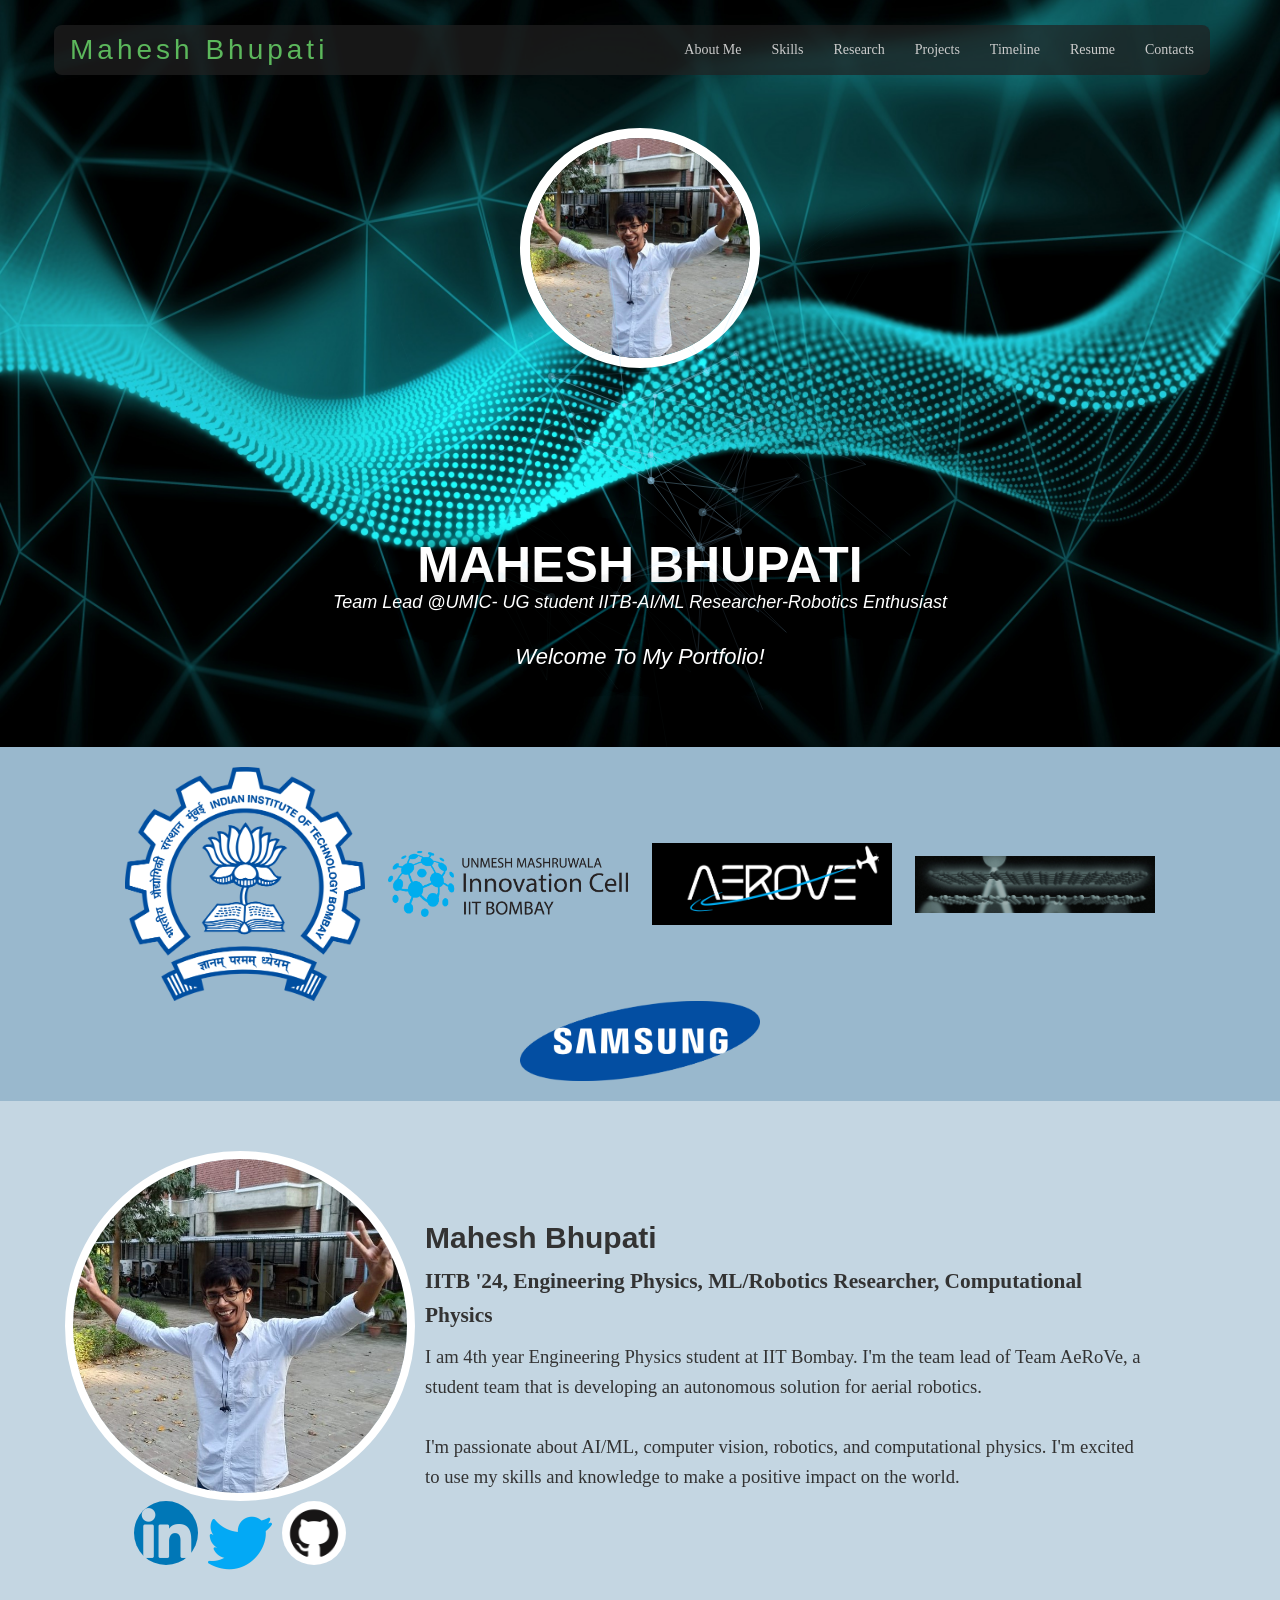
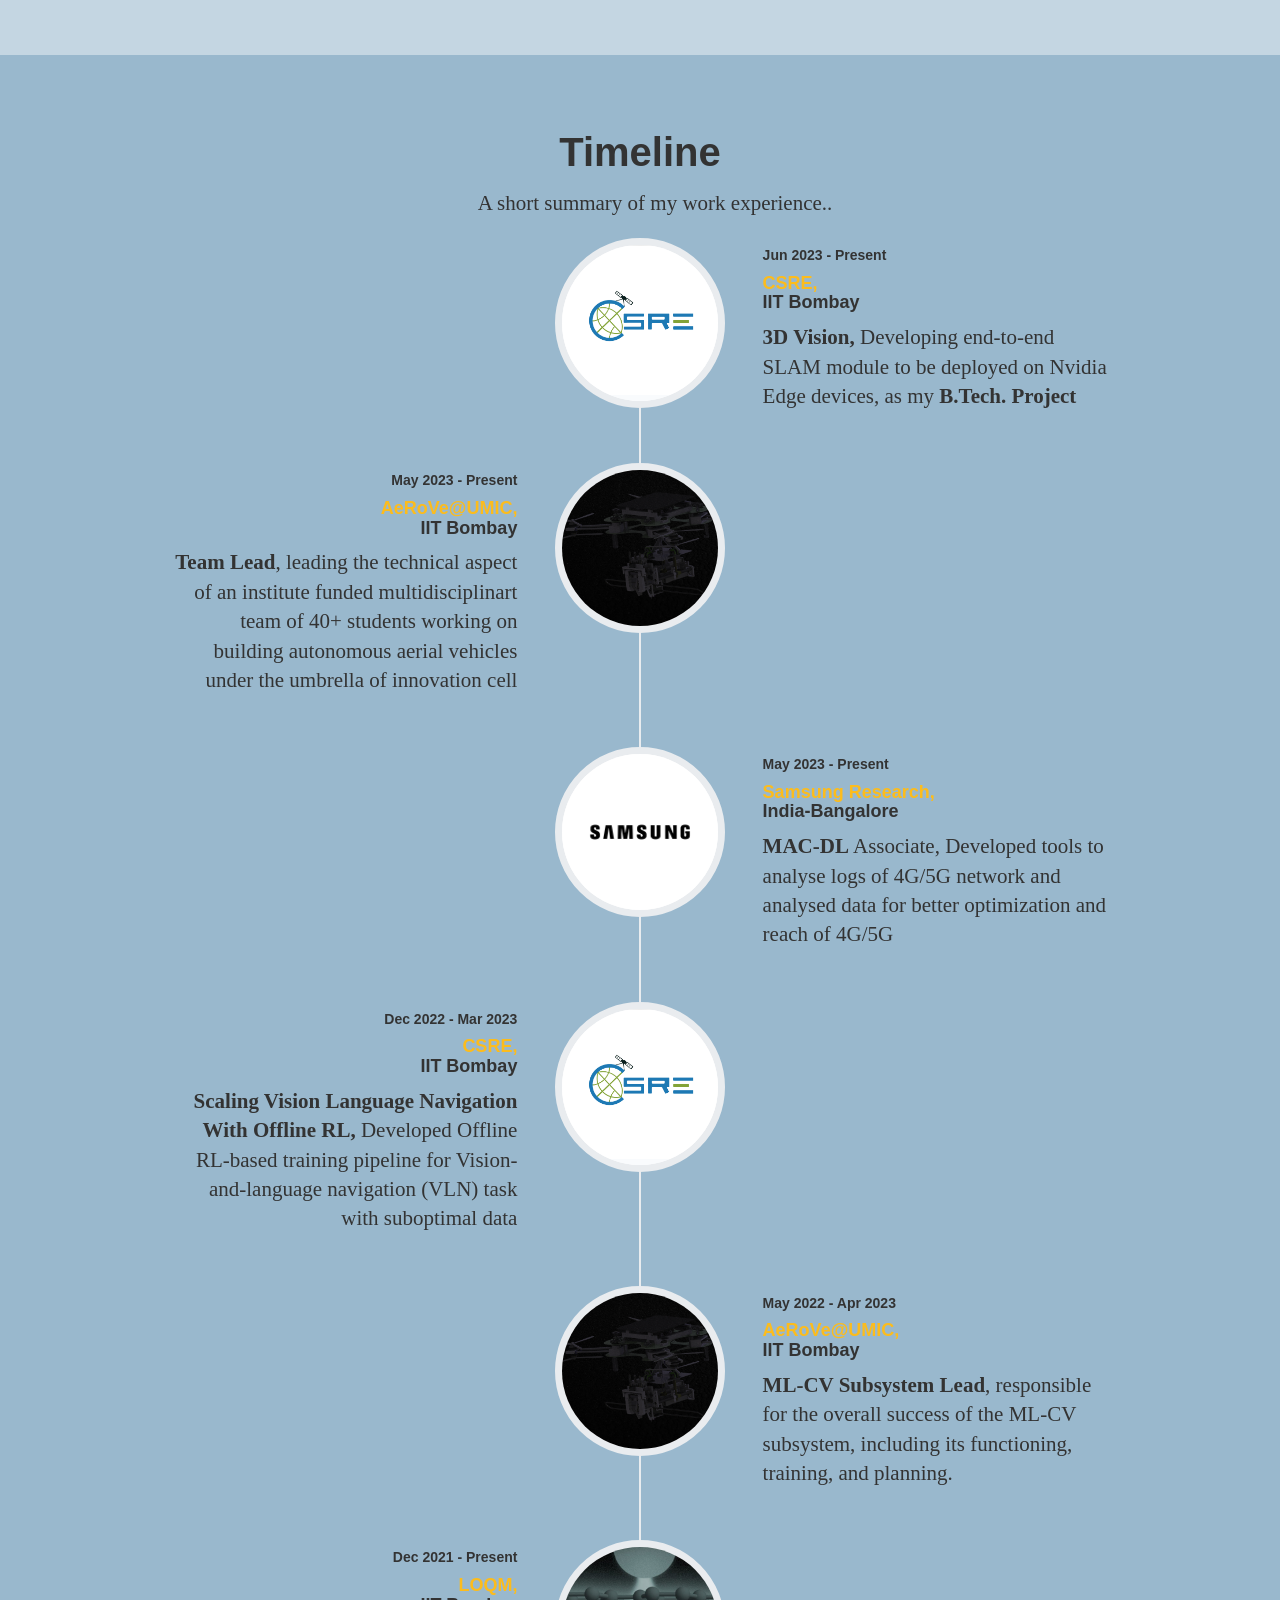
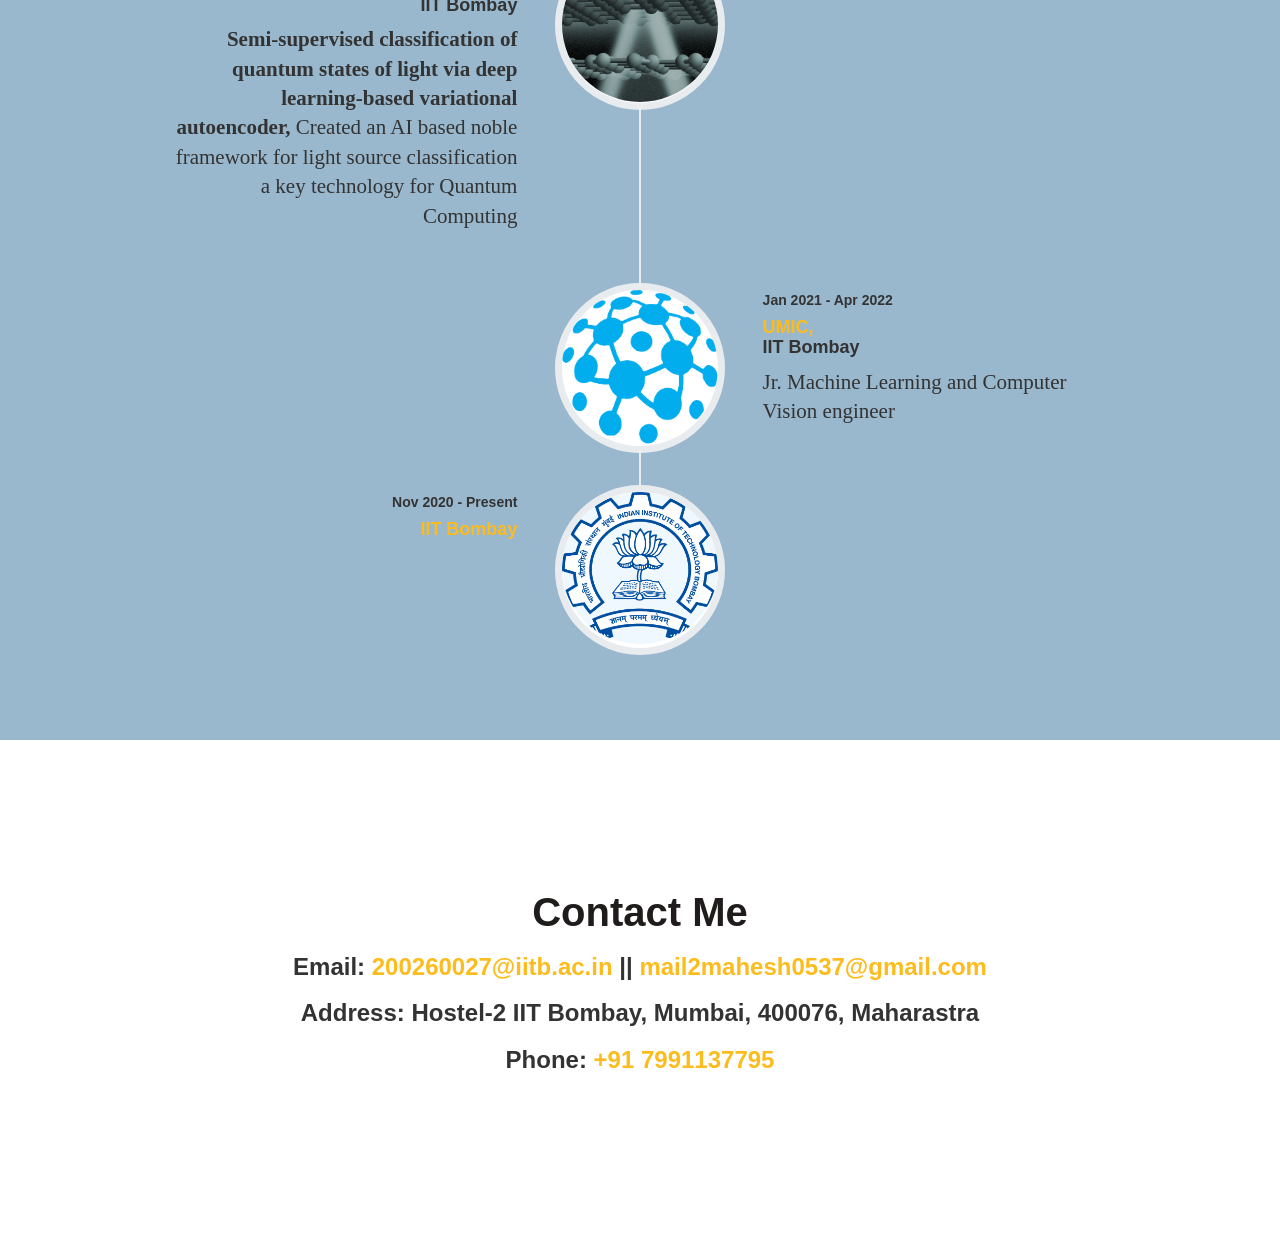
<file: index.html>
<!DOCTYPE html>
<html>
<head>
  <title>My Visualization</title>
  <link href="css/bootstrap.min.css" rel="stylesheet">
  <link href="css/main.css" rel="stylesheet">
  <link href="css/main2.css" rel="stylesheet">
</head>
<body id="page-top">
    <nav class="navbar navbar-default navbar-fixed-top">
        <div class="container">
            <div class="navbar-header page-scroll">
                <button type="button" class="navbar-toggle" data-toggle="collapse" data-target="#bs-example-navbar-collapse-1">
                    <span class="sr-only">Toggle navigation</span>
                    <span class="icon-bar"></span>
                    <span class="icon-bar"></span>
                    <span class="icon-bar"></span>
                </button>
                <a class="navbar-brand page-scroll" href="#page-top">Mahesh Bhupati</a>
            </div>

            <div class="collapse navbar-collapse" id="bs-example-navbar-collapse-1">
                <ul class="nav navbar-nav navbar-right">
                    <li class="hidden"><a href="#page-top"></a></li>
                    <li><a href="#about">About Me</a></li>
                    <li><a href="#">Skills</a></li>
                    <li><a href="#">Research</a></li>
                    <li><a href="#">Projects</a></li>
                    <li><a href="#timeline">Timeline</a></li>
                    <li><a href="https://drive.google.com/file/d/1gNhQDfFdLZ6hdakYv41Q54-0geHnX45T/view?usp=sharing">Resume</a></li>
                    <li><a href="#contact">Contacts</a></li>
                </ul>
            </div>
        </div>
    </nav>
    <header>
        <div id="large-header" style="position:absolute;pointer-events:none" class="large-header">
            <canvas id="demo-canvas"></canvas>
        </div>

        <div style="padding-bottom:32px; padding-top: 128px;">
            <img src="./img/profile_small.png" width="240" class="img-responsive img-circle" alt="">
        </div>
        <div class="container" id="header">
            <div class="intro-text" style="text-shadow: 3px 3px 30px #000000, 3px 3px 30px #000000; margin-top: 40px;">
                <div class="intro-name">Mahesh Bhupati</div>
                <div class="intro-description">Team Lead @UMIC- UG student IITB-AI/ML Researcher-Robotics Enthusiast</div>
                <div class="intro-body">Welcome To My Portfolio!</div>
            </div>
        </div>
    </header>

    <section style="padding-top: 2rem; padding-bottom: 2rem; background-color: #99b8cd" id="about">
        <div style="text-align: center;">
            <a href="https://www.iitb.ac.in/" target="blank" class="client-link" >
                <img src="./img/iitb.png" width="240" class="img-responsive" alt="">
            </a>
            <a href="https://umiciitb.com/" target="blank" class="client-link">
                <img src="./img/umicfull.png" width="240" class="img-responsive" alt="">
            </a>
            <a href="https://umiciitb.com/" target="blank" class="client-link">
                <img src="./img/aerove.png" width="240" class="img-responsive" alt=""style="background-color: #000000;">
            </a>
            <a href="https://loqm.tech/" target="blank" class="client-link">
                <img src="./img/loqm.jpg" width="240" class="img-responsive" alt="">
            </a>
            <a href="https://research.samsung.com/sri-b" target="blank" class="client-link">
                <img src="./img/Samsung.webp" width="240" class="img-responsive" alt="" >
            </a>
        </div>
    </section>



    <section class="contents" style="background: #c4d6e2; padding-top: 4rem; padding-bottom: 6rem; display: flex; flex-direction: column;">
        <div class="container">
            <div class="row">
                <div style="flex: 0 0 350px; float:left; margin: 10px;">
                    <img src="./img/profile_small.png" style="border:8px solid white; width:350px!important; height:100%; padding: auto;" class="img-responsive img-circle" alt="">
                    <div class="social-logos">
                        <a href="https://www.linkedin.com/in/mahesh-bhupati-1b1b3b1a0/" target="blank" class="social-link">
                            <img src="./img/linkdin.png" width="64" class="img-responsive img-circle img_logo" alt="">
                        </a>
                        <a href="https://twitter.com/mahesh0537" target="blank" class="social-link">
                            <img src="./img/twitter.avif" width="64" class="img-responsive img_logo" alt="">
                        </a>
                        <a href="https://github.com/mahesh0537" target="blank" class="social-link">
                            <img src="./img/github.png" width="64" class="img-responsive img-circle img_logo" alt="">
                        </a>
                    </div>
                </div>
                <div id="intro" style="margin-bottom: 1rem; margin-top:1rem; margin: 80px;">
                    <h2 style="font-weight: bold;">Mahesh Bhupati</h2>
                    <p style="font-size: 16pt; font-weight: 300;"><b>IITB '24, Engineering Physics, ML/Robotics Researcher, Computational Physics</b></p>
                    <p style="font-size: 14pt;">I am 4th year Engineering Physics student at IIT Bombay. I'm the team lead of Team AeRoVe, a student team that is developing an autonomous solution for aerial robotics. <br> <br>I'm passionate about AI/ML, computer vision, robotics, and computational physics. I'm excited to use my skills and knowledge to make a positive impact on the world.</p>
                </div>
            </div>
        </div>
    </section>

    <section class="content-section" id="timeline" style="background-color: #99b8cd;">
        <div class="container">
          <div class="row">
            <div class="col-lg-12 text-center">
              <h2 class="section-heading mb-2">Timeline</h2>
            </div>
          </div>
          <div class="container text-center mb-5">
            <p class="lead">A short summary of my work experience..</p>
          </div>
          <div class="row">
            <div class="col-lg-12">
              <ul class="timeline">
                <li class="timeline-inverted" style="margin-bottom:32px">
                    <a href="http://www.csre.iitb.ac.in/index.php" target="blank">
                      <div class="timeline-image">
                        <img class="img-circle img-responsive" src="./img/csresq.png" alt="SRI">
                      </div>
                    </a>
                    <div class="timeline-panel">
                      <div class="timeline-heading">
                        <h5>Jun 2023 - Present</h5>
                        <h4 class="subheading">
                          <a href="http://www.csre.iitb.ac.in/index.php" target="blank">CSRE,</a><br>IIT Bombay</h4>
                      </div>
                      <div class="timeline-body">
                        <p class="lead"><b>3D Vision,</b> Developing end-to-end SLAM module to be deployed on Nvidia Edge devices, as my <b>B.Tech. Project</b></p>
                      </div>
                    </div>
                </li>
                <li  style="margin-bottom:32px">
                    <a href="https://umiciitb.com/" target="blank">
                      <div class="timeline-image">
                        <img class="img-circle img-responsive" src="./img/main-aerove.png" alt="UMIC">
                      </div>
                    </a>
                    <div class="timeline-panel">
                      <div class="timeline-heading">
                        <h5>May 2023 - Present</h5>
                        <h4 class="subheading">
                          <a href="https://umiciitb.com/" target="blank">AeRoVe@UMIC,</a><br>IIT Bombay</h4>
                      </div>
                      <div class="timeline-body">
                        <p class="lead"><b>Team Lead</b>, leading the technical aspect of an institute funded multidisciplinart team of 40+ students working on building autonomous aerial vehicles under the umbrella of innovation cell</p>
                      </div>
                    </div>
                  </li>
                <li class="timeline-inverted" style="margin-bottom:32px">
                    <a href="https://research.samsung.com/sri-b" target="blank">
                      <div class="timeline-image">
                        <img class="img-circle img-responsive" src="./img/samsungsq.webp" alt="SRI">
                      </div>
                    </a>
                    <div class="timeline-panel">
                      <div class="timeline-heading">
                        <h5>May 2023 - Present</h5>
                        <h4 class="subheading">
                          <a href="https://loqm.tech/" target="blank">Samsung Research,</a><br>India-Bangalore</h4>
                      </div>
                      <div class="timeline-body">
                        <p class="lead"><b>MAC-DL </b> Associate, Developed tools to analyse logs of 4G/5G network and analysed data for better optimization and reach of 4G/5G</p>
                      </div>
                    </div>
                </li>
                <li style="margin-bottom:32px">
                    <a href="http://www.csre.iitb.ac.in/index.php" target="blank">
                      <div class="timeline-image">
                        <img class="img-circle img-responsive" src="./img/csresq.png" alt="SRI">
                      </div>
                    </a>
                    <div class="timeline-panel">
                      <div class="timeline-heading">
                        <h5>Dec 2022 - Mar 2023</h5>
                        <h4 class="subheading">
                          <a href="http://www.csre.iitb.ac.in/index.php" target="blank">CSRE,</a><br>IIT Bombay</h4>
                      </div>
                      <div class="timeline-body">
                        <p class="lead"><b>Scaling Vision Language Navigation With Offline RL,</b> Developed Offline RL-based training pipeline for Vision-and-language navigation (VLN) task with suboptimal data</p>
                      </div>
                    </div>
                </li>
                <li class="timeline-inverted" style="margin-bottom:32px">
                    <a href="https://umiciitb.com/" target="blank">
                      <div class="timeline-image">
                        <img class="img-circle img-responsive" src="./img/main-aerove.png" alt="UMIC">
                      </div>
                    </a>
                    <div class="timeline-panel">
                      <div class="timeline-heading">
                        <h5>May 2022 - Apr 2023</h5>
                        <h4 class="subheading">
                          <a href="https://umiciitb.com/" target="blank">AeRoVe@UMIC,</a><br>IIT Bombay</h4>
                      </div>
                      <div class="timeline-body">
                        <p class="lead"><b>ML-CV Subsystem Lead</b>, responsible for the overall success of the ML-CV subsystem, including its functioning, training, and planning.</p>
                      </div>
                    </div>
                  </li>
                <li style="margin-bottom:32px">
                    <a href="https://loqm.tech/" target="blank">
                      <div class="timeline-image">
                        <img class="img-circle img-responsive" src="./img/loqmsq.jpg" alt="LOQM lab IIT Bombay">
                      </div>
                    </a>
                    <div class="timeline-panel">
                      <div class="timeline-heading">
                        <h5>Dec 2021 - Present</h5>
                        <h4 class="subheading">
                          <a href="https://loqm.tech/" target="blank">LOQM,</a><br>IIT Bombay</h4>
                      </div>
                      <div class="timeline-body">
                        <p class="lead"><b>Semi-supervised classification of quantum states of light via deep learning-based variational autoencoder,</b> Created an AI based noble framework for light source classification a key technology for Quantum Computing</p>
                      </div>
                    </div>
                </li>
                <li class="timeline-inverted" style="margin-bottom:32px">
                  <a href="https://umiciitb.com/" target="blank">
                    <div class="timeline-image">
                      <img class="img-circle img-responsive" src="./img/umic.png" alt="UMIC">
                    </div>
                  </a>
                  <div class="timeline-panel">
                    <div class="timeline-heading">
                      <h5>Jan 2021 - Apr 2022</h5>
                      <h4 class="subheading">
                        <a href="https://umiciitb.com/" target="blank">UMIC,</a><br>IIT Bombay</h4>
                    </div>
                    <div class="timeline-body">
                      <p class="lead">Jr. Machine Learning and Computer Vision engineer</p>
                    </div>
                  </div>
                </li>
                <li>
                  <a href="https://www.iitb.ac.in/" target="blank">
                    <div class="timeline-image">
                      <img class="img-circle img-responsive" src="./img/iitb.png" alt="IIT Bombay" style="background-color: aliceblue;">
                    </div>
                  </a>
                  <div class="timeline-panel">
                    <div class="timeline-heading">
                      <h5>Nov 2020 - Present</h5>
                      <h4 class="subheading">
                        <a href="https://www.iitb.ac.in/" target="blank">IIT Bombay</a></h4>
                    </div>
                    <div class="timeline-body">
                      <p class="lead"></p>
                    </div>
                  </div>
                </li>
              </ul>
            </div>
          </div>
        </div>
      </section>
  






    <section id="contact">
        <div class="container">
            <div class="row">
                <div class="col-lg-12 text-center">
                    <h2 class="section-heading">Contact Me</h2>
                    <h3 class="contact-info">Email: <a href="mailto:200260027@iitb.ac.in">200260027@iitb.ac.in</a> || <a href="mailto:mail2mahesh0537@gmail.com">mail2mahesh0537@gmail.com</a></h3>
                    <h3 class="contact-info">Address: Hostel-2 IIT Bombay, Mumbai, 400076, Maharastra</h3>
                    <h3 class="contact-info">Phone: <a href="tel:7991137795">+91 7991137795</a></h3>
                </div>
            </div>
        </div>
    </section>

<script src="https://cdnjs.cloudflare.com/ajax/libs/gsap/3.9.1/gsap.min.js"></script>
<script src="js/demo.js"></script>

</body>
</html>
</file>
<file: css/main.css>
.carousel-inner>.item>a>img,.carousel-inner>.item>img,.img-responsive,.thumbnail a>img,.thumbnail>img {
    display: block;
    max-width: 100%;
    height: auto
}
.img-circle {
    border-radius: 50%
}
header {
    background-image: url(./../img/wave.jpg);
    background-repeat: none;
    background-attachment: scroll;
    background-position: center center;
    -webkit-background-size: cover;
    -moz-background-size: cover;
    background-size: cover;
    -o-background-size: cover;
    text-align: center;
    color: #fff
}
header .intro-text{
    padding-top: 100px;
    padding-bottom: 50px
}
header img{
    margin: auto;
    border: 10px solid #fff;
}

header .intro-text .intro-body{
    font-size: 22px;
    font-family: "Droid Serif","Helvetica Neue",Helvetica,Arial,sans-serif;
    font-style: italic;
    margin-bottom: 25px
}
header .intro-text .intro-name{
    font-size: 50px;
    font-weight: 700;
    line-height: 50px;
    text-transform: uppercase;
    font-family: Montserrat,"Helvetica Neue",Helvetica,Arial,sans-serif
}
header .intro-text .intro-description{
    font-size: 18px;
    font-weight: 400;
    font-family: Montserrat,"Helvetica Neue",Helvetica,Arial,sans-serif;
    font-style: italic;
    margin-bottom: 25px
}
.navbar-default {
    background-color: transparent;
    border-color: transparent
}
.navbar-default .navbar-brand {
    color: #5cb85c;
    font-family: Montserrat, "Helvetica Neue", Helvetica, Arial, cursive;
    letter-spacing: 4px;
}
.navbar-default .navbar-brand:hover,
.navbar-default .navbar-brand:focus,
.navbar-default .navbar-brand:active,
.navbar-default .navbar-brand.active {
    color: #3c983c
}
.navbar-default .navbar-collapse {
    border-color: rgba(255, 255, 255, .02)
}
.navbar-default .navbar-toggle {
    background-color: #5cb85c;
    border-color: #5cb85c
}
.navbar-default .navbar-toggle .icon-bar {
    background-color: #fff
}
.navbar-default .navbar-toggle:hover,
.navbar-default .navbar-toggle:focus {
    background-color: #5cb85c
}

.navbar-default .navbar-nav>li>a {
    color: #ccc
}

.navbar-default .nav li a:hover,
.navbar-default .nav li a:focus {
    color: #5cb85c;
    outline: 0
}
.navbar-default .navbar-collapse {
    background-color: rgba(34,34,34,0.7);
    margin-left: -16px;
    padding-right: 16px;
    border-radius: 8px;
}
.navbar-default .navbar-nav>.active>a {
    border-radius: 0;
    color: #fff;
    background-color: #5cb85c
}
.navbar-default .navbar-nav>.active>a:hover,
.navbar-default .navbar-nav>.active>a:focus {
    color: #fff;
    background-color: #3c983c
}
@media (min-width: 768px) {
    .navbar-default {
        background-color: transparent;
        padding: 25px 0;
        -webkit-transition: padding .3s;
        -moz-transition: padding .3s;
        transition: padding .3s;
        border: 0
    }
    .navbar-default .navbar-brand {
        font-size: 2em;
        -webkit-transition: all .3s;
        -moz-transition: all .3s;
        transition: all .3s
    }
    .navbar-default .navbar-nav>.active>a {
        border-radius: 3px
    }
    .navbar-default.navbar-shrink {
        background-color: #222;
        padding: 10px 0
    }
    .navbar-default.navbar-shrink .navbar-brand {
        font-size: 1.5em
    }
}

.client-link {
    display: inline-block;
    vertical-align: middle;
    padding-left: 10px;
    padding-right: 10px;
}

.social-logos {
    display: flex;
    justify-content: center;
    padding: 10;
}
.img_logo{
    margin: 10px;
}
</file>
<file: css/main2.css>
/*!
 * Start Bootstrap - Agency v4.1.1 (https://startbootstrap.com/template-overviews/agency)
 * Copyright 2013-2018 Start Bootstrap
 * Licensed under MIT (https://github.com/BlackrockDigital/startbootstrap-agency/blob/master/LICENSE)
 */


/* Original
Primary:          #-1-d-8-0-9-f
Primary dark:     #-1-5-5-d-7-4
Secondary:        #-f-e-d-1-3-6
Secondary dark:   #-f-e-c-5-0-3
*/

/* Nice blue primary
Primary:          #-2-9-8-8-b-c
Primary dark:     #-2-c-6-9-9-5
Secondary:        #-f-e-d-1-3-6
Secondary dark:   #-f-e-c-5-0-3
*/

/* Nice blue with orange
Primary:          #-2-9-8-8-b-c
Primary dark:     #-2-c-6-9-9-5
Secondary:        #-f-9-a-6-0-3
Secondary dark:   #-f-7-8-b-2-d
*/

/*
Primary:          #2988bc
Primary dark:     #2c6995
Secondary:        #fcbc1d
Secondary dark:   #fbab25
*/


body {
    overflow-x: hidden;
    font-family: 'Roboto Slab', 'Helvetica Neue', Helvetica, Arial, sans-serif;
  }
  
  p {
    line-height: 1.6; /*1.75*/
  }
  
  a {
    color: #fcbc1d;
  }
  
  a:hover {
    color: #fbab25;
    *text-decoration: none;
  }
  
  /*.text-primary {
    color: #fcbc1d !important;
  }*/
  
  h1,
  h2,
  h3,
  h4,
  h5,
  h6 {
    font-weight: 700;
    font-family: 'Montserrat', 'Helvetica Neue', Helvetica, Arial, sans-serif;
  }
  
  section {
    padding: 100px 0;
  }
  
  section h2.section-heading {
    font-size: 40px;
    margin-top: 0;
    margin-bottom: 15px;
  }
  
  section h3.section-subheading {
    font-size: 16px;
    font-weight: 400;
    font-style: italic;
    margin-bottom: 75px;
    text-transform: none;
    font-family: 'Droid Serif', 'Helvetica Neue', Helvetica, Arial, sans-serif;
  }
  
  @media (min-width: 768px) {
    section {
      padding: 150px 0;
    }
  }
  
  .btn {
    font-family: 'Montserrat', 'Helvetica Neue', Helvetica, Arial, sans-serif;
    font-weight: 700;
  }
  
  .btn-xl {
    font-size: 18px;
    padding: 20px 40px;
  }
  
  ::-moz-selection {
    background: #fcbc1d;
    text-shadow: none;
  }
  
  ::selection {
    background: #fcbc1d;
    text-shadow: none;
  }
  
  img::selection {
    background: transparent;
  }
  
  img::-moz-selection {
    background: transparent;
  }
  
  #mainNav {
    background-color: #212529;
  }
  
  #mainNav .navbar-toggler {
    font-size: 12px;
    right: 0;
    padding: 13px;
    text-transform: uppercase;
    color: black;
    border: 0;
    background-color: #fcbc1d;
    font-family: 'Montserrat', 'Helvetica Neue', Helvetica, Arial, sans-serif;
  }
  
  #mainNav .navbar-brand {
    color: #fcbc1d;
    font-family: 'Kaushan Script', 'Helvetica Neue', Helvetica, Arial, cursive;
  }
  
  #mainNav .navbar-brand.active, #mainNav .navbar-brand:active, #mainNav .navbar-brand:focus, #mainNav .navbar-brand:hover {
    color: #fbab25;
  }
  
  #mainNav .navbar-nav .nav-item .nav-link {
    font-size: 90%;
    font-weight: 400;
    padding: 0.75em 0;
    letter-spacing: 1px;
    color: white;
    font-family: 'Montserrat', 'Helvetica Neue', Helvetica, Arial, sans-serif;
    -webkit-transition: background 0.1s ease-in-out;
    -moz-transition: background 0.1s ease-in-out;
    transition: background 0.1s ease-in-out;
    transition: color 0.1s ease-in-out;
  }
  
  #mainNav .navbar-nav .nav-item .nav-link.active, #mainNav .navbar-nav .nav-item .nav-link:hover {
    color: #fcbc1d;
  }
  
  @media (min-width: 992px) {
    #mainNav {
      padding-top: 25px;
      padding-bottom: 25px;
      -webkit-transition: padding-top 0.3s, padding-bottom 0.3s;
      -moz-transition: padding-top 0.3s, padding-bottom 0.3s;
      transition: padding-top 0.3s, padding-bottom 0.3s;
      border: none;
      background-color: transparent;
    }
    #mainNav .navbar-brand {
      font-size: 1.75em;
      -webkit-transition: all 0.3s;
      -moz-transition: all 0.3s;
      transition: all 0.3s;
    }
    #mainNav .navbar-nav .nav-item .nav-link {
      padding: 1.1em 0.75em !important;
    }
    #mainNav.navbar-shrink {
      padding-top: 0;
      padding-bottom: 0;
      background-color: #212529;
    }
    #mainNav.navbar-shrink .navbar-brand {
      font-size: 1.25em;
      padding: 12px 0;
    }
  }
  
  header.masthead {
    text-align: center;
    color: white;
    background-color: black;
    *background:linear-gradient(rgba(0,0,0,0.9), rgba(0,0,0,0.1)), url("/img/boston.jpg");
    *background:linear-gradient(rgba(0,0,0,0.9), rgba(0,0,0,0.1)), url("/img/acorn_street_small.jpg");
    *background:linear-gradient(rgba(0,0,0,0.8), rgba(0,0,0,0.3), rgba(0,0,0,0.1)), url("/img/acorn_street_small.jpg");
    background:linear-gradient(rgba(0,0,0,0.9), rgba(0,0,0,0.1)), url("/img/back_bay_small.jpg");
    background-repeat: no-repeat;
    *background-attachment: scroll;
    background-attachment: fixed;
    background-position: left center;
    -webkit-background-size: cover;
    -moz-background-size: cover;
    -o-background-size: cover;
    background-size: cover;
  }
  
  header.masthead .intro-text {
    padding-top: 150px;
    padding-bottom: 100px;
  }
  
  header.masthead .intro-text .intro-lead-in {
    font-size: 22px;
    font-style: italic;
    line-height: 22px;
    margin-bottom: 25px;
    font-family: 'Droid Serif', 'Helvetica Neue', Helvetica, Arial, sans-serif;
  }
  
  header.masthead .intro-text .intro-heading {
    font-size: 50px;
    font-weight: 700;
    line-height: 50px;
    margin-bottom: 25px;
    font-family: 'Montserrat', 'Helvetica Neue', Helvetica, Arial, sans-serif;
  }
  
  @media (min-width: 768px) {
    header.masthead .intro-text {
      padding-top: 300px;
      padding-bottom: 200px;
    }
    header.masthead .intro-text .intro-lead-in {
      font-size: 40px;
      font-style: italic;
      line-height: 40px;
      margin-bottom: 25px;
      font-family: 'Droid Serif', 'Helvetica Neue', Helvetica, Arial, sans-serif;
    }
    header.masthead .intro-text .intro-heading {
      font-size: 75px;
      font-weight: 700;
      line-height: 75px;
      margin-bottom: 50px;
      font-family: 'Montserrat', 'Helvetica Neue', Helvetica, Arial, sans-serif;
    }
  }
  
  .service-heading {
    margin: 15px 0;
    text-transform: none;
  }
  
  .portfolio-modal {
    padding-right: 0px !important;
  }
  
  .portfolio-modal .modal-dialog {
    margin: 1rem;
    max-width: 100vw;
  }
  
  @media (min-width: 768px) {
      .portfolio-modal .modal-dialog {
        margin: 8rem;
        max-width: 100vw;
      }
  }
  
  .portfolio-modal .modal-content {
    padding: 100px 0;
    text-align: center;
  }
  
  .portfolio-modal .modal-content h2 {
    font-size: 3em;
    margin-bottom: 15px;
  }
  
  .portfolio-modal .modal-content p {
    margin-bottom: 30px;
  }
  
  .portfolio-modal .modal-content p.item-intro {
    font-size: 16px;
    font-style: italic;
    margin: 20px 0 30px;
    font-family: 'Droid Serif', 'Helvetica Neue', Helvetica, Arial, sans-serif;
  }
  
  .portfolio-modal .modal-content ul.list-inline {
    margin-top: 0;
    margin-bottom: 30px;
  }
  
  .portfolio-modal .modal-content img {
    margin-bottom: 30px;
  }
  
  .portfolio-modal .modal-content button {
    cursor: pointer;
  }
  
  .portfolio-modal .close-modal {
    position: absolute;
    top: 25px;
    right: 25px;
    width: 75px;
    height: 75px;
    cursor: pointer;
    background-color: transparent;
  }
  
  .portfolio-modal .close-modal:hover {
    opacity: 0.3;
  }
  
  .portfolio-modal .close-modal .lr {
    /* Safari and Chrome */
    z-index: 1051;
    width: 1px;
    height: 75px;
    margin-left: 35px;
    /* IE 9 */
    -webkit-transform: rotate(45deg);
    -ms-transform: rotate(45deg);
    transform: rotate(45deg);
    background-color: #212529;
  }
  
  .portfolio-modal .close-modal .lr .rl {
    /* Safari and Chrome */
    z-index: 1052;
    width: 1px;
    height: 75px;
    /* IE 9 */
    -webkit-transform: rotate(90deg);
    -ms-transform: rotate(90deg);
    transform: rotate(90deg);
    background-color: #212529;
  }
  
  .client-link {
      display: inline-block;
      vertical-align: middle;
      padding-left: 10px;
      padding-right: 10px;
  }
  
  .client-link img {
      max-width: 250px;
  }
  
  aside.clients img {
      margin: 10px auto
  }
  
  .timeline {
    position: relative;
    padding: 0;
    list-style: none;
  }
  
  .timeline:before {
    position: absolute;
    top: 0;
    bottom: 0;
    left: 40px;
    width: 2px;
    margin-left: -1.5px;
    content: '';
    background-color: #e9ecef;
  }
  
  .timeline > li {
    position: relative;
    min-height: 50px;
    margin-bottom: 50px;
  }
  
  .timeline > li:after, .timeline > li:before {
    display: table;
    content: ' ';
  }
  
  .timeline > li:after {
    clear: both;
  }
  
  .timeline > li .timeline-panel {
    position: relative;
    float: right;
    width: 100%;
    padding: 0 20px 0 100px;
    text-align: left;
  }
  
  .timeline > li .timeline-panel:before {
    right: auto;
    left: -15px;
    border-right-width: 15px;
    border-left-width: 0;
  }
  
  .timeline > li .timeline-panel:after {
    right: auto;
    left: -14px;
    border-right-width: 14px;
    border-left-width: 0;
  }
  
  .timeline > li .timeline-image {
    position: absolute;
    z-index: 100;
    left: 0;
    width: 80px;
    height: 80px;
    margin-left: 0;
    text-align: center;
    color: white;
    border: 7px solid #e9ecef;
    border-radius: 100%;
    background-color: #ffffff;
  }
  
  .timeline > li .timeline-image h4 {
    font-size: 10px;
    line-height: 14px;
    margin-top: 12px;
  }
  
  .timeline > li.timeline-inverted > .timeline-panel {
    float: right;
    padding: 0 20px 0 100px;
    text-align: left;
  }
  
  .timeline > li.timeline-inverted > .timeline-panel:before {
    right: auto;
    left: -15px;
    border-right-width: 15px;
    border-left-width: 0;
  }
  
  .timeline > li.timeline-inverted > .timeline-panel:after {
    right: auto;
    left: -14px;
    border-right-width: 14px;
    border-left-width: 0;
  }
  
  .timeline > li:last-child {
    margin-bottom: 0;
  }
  
  .timeline .timeline-heading h4 {
    margin-top: 0;
    color: inherit;
  }
  
  .timeline .timeline-heading h4.subheading {
    text-transform: none;
  }
  
  .timeline .timeline-body > ul,
  .timeline .timeline-body > p {
    margin-bottom: 0;
  }
  
  @media (min-width: 768px) {
    .timeline:before {
      left: 50%;
    }
    .timeline > li {
      min-height: 100px;
      margin-bottom: 0px;
    }
    .timeline > li .timeline-panel {
      float: left;
      width: 41%;
      padding: 0 20px 20px 30px;
      text-align: right;
      *margin-bottom: calc(-100%);
    }
    .timeline > li .timeline-image {
      left: 50%;
      width: 100px;
      height: 100px;
      margin-left: -50px;
    }
    .timeline > li .timeline-image h4 {
      font-size: 13px;
      line-height: 18px;
      margin-top: 16px;
    }
    .timeline > li.timeline-inverted > .timeline-panel {
      float: right;
      padding: 0 30px 20px 20px;
      text-align: left;
    }
  }
  
  @media (min-width: 992px) {
    .timeline > li {
      min-height: 150px;
    }
    .timeline > li .timeline-panel {
      padding: 0 20px 20px;
    }
    .timeline > li .timeline-image {
      width: 150px;
      height: 150px;
      margin-left: -75px;
    }
    .timeline > li .timeline-image h4 {
      font-size: 18px;
      line-height: 26px;
      margin-top: 30px;
    }
    .timeline > li.timeline-inverted > .timeline-panel {
      padding: 0 20px 20px;
    }
  }
  
  @media (min-width: 1200px) {
    .timeline > li {
      min-height: 170px;
    }
    .timeline > li .timeline-panel {
      padding: 0 20px 20px 100px;
    }
    .timeline > li .timeline-image {
      width: 170px;
      height: 170px;
      margin-left: -85px;
    }
    .timeline > li .timeline-image h4 {
      margin-top: 40px;
    }
    .timeline > li.timeline-inverted > .timeline-panel {
      padding: 0 100px 20px 20px;
    }
  }
  
  .team-member {
    margin-bottom: 50px;
    text-align: center;
  }
  
  .team-member img {
    width: 225px;
    height: 225px;
    border: 7px solid #fff;
  }
  
  .team-member h4 {
    margin-top: 25px;
    margin-bottom: 0;
    text-transform: none;
  }
  
  .team-member p {
    margin-top: 0;
  }
  
  section#contact {
    background-color: #ffffff;
    background-image: url("./../img/map-image.png");
    background-repeat: no-repeat;
    background-position: center;
  }
  
  section#contact .section-heading {
    color: #211c1c;
  }
  
  section#contact .form-group {
    margin-bottom: 25px;
  }
  
  section#contact .form-group input,
  section#contact .form-group textarea {
    padding: 20px;
  }
  
  section#contact .form-group input.form-control {
    height: auto;
  }
  
  section#contact .form-group textarea.form-control {
    height: 248px;
  }
  
  section#contact .form-control:focus {
    border-color: #fcbc1d;
    box-shadow: none;
  }
  
  section#contact ::-webkit-input-placeholder {
    font-weight: 700;
    color: #ced4da;
    font-family: 'Montserrat', 'Helvetica Neue', Helvetica, Arial, sans-serif;
  }
  
  section#contact :-moz-placeholder {
    font-weight: 700;
    color: #ced4da;
    /* Firefox 18- */
    font-family: 'Montserrat', 'Helvetica Neue', Helvetica, Arial, sans-serif;
  }
  
  section#contact ::-moz-placeholder {
    font-weight: 700;
    color: #ced4da;
    /* Firefox 19+ */
    font-family: 'Montserrat', 'Helvetica Neue', Helvetica, Arial, sans-serif;
  }
  
  section#contact :-ms-input-placeholder {
    font-weight: 700;
    color: #ced4da;
    font-family: 'Montserrat', 'Helvetica Neue', Helvetica, Arial, sans-serif;
  }
  
  footer {
    padding: 25px 0;
    text-align: center;
  }
  
  footer span.copyright {
    font-size: 90%;
    line-height: 40px;
    text-transform: none;
    font-family: 'Montserrat', 'Helvetica Neue', Helvetica, Arial, sans-serif;
  }
  
  footer ul.quicklinks {
    font-size: 90%;
    line-height: 40px;
    margin-bottom: 0;
    text-transform: none;
    font-family: 'Montserrat', 'Helvetica Neue', Helvetica, Arial, sans-serif;
  }
  
  ul.social-buttons {
    margin-bottom: 0;
  }
  
  ul.social-buttons li a {
    font-size: 20px;
    line-height: 40px;
    display: block;
    width: 40px;
    height: 40px;
    -webkit-transition: all 0.3s;
    -moz-transition: all 0.3s;
    transition: all 0.3s;
    color: white;
    border-radius: 100%;
    outline: none;
    background-color: #212529;
  }
  
  ul.social-buttons li a:active, ul.social-buttons li a:focus, ul.social-buttons li a:hover {
    background-color: #fcbc1d;
  }
  
  .img-responsive,
  .thumbnail > img,
  .thumbnail a > img,
  .carousel-inner > .item > img,
  .carousel-inner > .item > a > img {
    display: block;
    max-width: 100%;
    height: auto;
  }
  
  .img-circle {
      margin: auto;
      padding: auto;
      border-radius: 50%;
  }
  
  .list-inline {
    padding-left: 0;
    margin-left: -5px;
    list-style: none;
  }
  .list-inline > li {
    display: inline-block;
    padding-right: 5px;
    padding-left: 5px;
  }
  
  .btn-circle {
    font-size: 26px;
    width: 55px;
    height: 55px;
    margin-top: 15px;
    line-height: 45px;
    -webkit-transition: background 0.3s ease-in-out;
    -moz-transition: background 0.3s ease-in-out;
    transition: background 0.3s ease-in-out;
    color: white;
    border: 2px solid white;
    border-radius: 100% !important;
    background: rgba(255, 255, 255, 0.1);
  }
  
  .btn-circle:focus, .btn-circle:hover {
    color: white;
    outline: none;
    background: rgba(255, 255, 255, 0.3);
  }
  
  :focus { outline: none; }
  
  
  @media (min-width: 992px) {
      #intro-section {
          padding-left: 2.25rem;
      }
  }
  
  @media (max-width: 992px) {
      #social1 {
          visibility: hidden;
          height: 0px !important;
          margin-top: 0px !important;
      }
  }
  
  @media (min-width: 992px) {
      #social2 {
          visibility: hidden;
      }
  }
  
  .about-btn {
    padding: 16px 32px;
  }
  
  body,
  html {
    width: 100%;
    height: 100%;
  }
  
  body {
    font-family: 'Source Sans Pro';
  }
  
  .btn-xl {
    padding: 1.25rem 2.5rem;
  }
  
  .content-section {
    padding-top: 7.5rem;
    padding-bottom: 7.5rem;
  }
  
  .content-section-heading h2 {
    font-size: 3rem;
  }
  
  .content-section-heading h3 {
    font-size: 1rem;
    text-transform: uppercase;
  }
  
  h1,
  h2,
  h3,
  h4,
  h5,
  h6 {
    font-weight: 700;
  }
  
  .text-faded {
    color: rgba(255, 255, 255, 0.7);
  }
  
  /* Map */
  .map {
    height: 30rem;
  }
  
  @media (max-width: 992px) {
    .map {
      height: 75%;
    }
  }
  
  .map iframe {
    pointer-events: none;
  }
  
  .scroll-to-top {
    position: fixed;
    right: 15px;
    bottom: 15px;
    display: none;
    width: 50px;
    height: 50px;
    text-align: center;
    color: white;
    border-radius: 10%;
    background: rgba(52, 58, 64, 0.5);
    line-height: 45px;
    -webkit-transition: background 0.1s ease-in-out;
    -moz-transition: background 0.1s ease-in-out;
    transition: background 0.1s ease-in-out;
  }
  
  .scroll-to-top:focus, .scroll-to-top:hover {
    color: white;
  }
  
  .scroll-to-top:hover {
    background: #343a40;
  }
  
  .scroll-to-top i {
    font-weight: 800;
  }
  
  .masthead {
    min-height: 30rem;
    position: relative;
    display: table;
    width: 100%;
    height: auto;
    padding-top: 8rem;
    padding-bottom: 8rem;
    background: linear-gradient(90deg, rgba(255, 255, 255, 0.1) 0%, rgba(255, 255, 255, 0.1) 100%), url("../img/bg-masthead.jpg");
    background-position: center center;
    background-repeat: no-repeat;
    background-size: cover;
  }
  
  .masthead h1 {
    font-size: 4rem;
    margin: 0;
    padding: 0;
  }
  
  @media (min-width: 992px) {
    .masthead {
      height: 100vh;
    }
    .masthead h1 {
      font-size: 5.5rem;
    }
  }
  
  /* Side Menu */
  #sidebar-wrapper {
    position: fixed;
    z-index: 2;
    right: 0;
    width: 250px;
    height: 100%;
    -webkit-transition: all 0.4s ease 0s;
    -moz-transition: all 0.4s ease 0s;
    -ms-transition: all 0.4s ease 0s;
    -o-transition: all 0.4s ease 0s;
    transition: all 0.4s ease 0s;
    transform: translateX(250px);
    background: #2988bc;
    border-left: 1px solid rgba(255, 255, 255, 0.1);
  }
  
  .sidebar-nav {
    position: absolute;
    top: 0;
    width: 250px;
    margin: 0;
    padding: 0;
    list-style: none;
  }
  
  .sidebar-nav li.sidebar-nav-item a {
    display: block;
    text-decoration: none;
    color: #fff;
    padding: 15px;
  }
  
  .sidebar-nav li a:hover {
    text-decoration: none;
    color: #fff;
    background: rgba(255, 255, 255, 0.2);
  }
  
  .sidebar-nav li a:active,
  .sidebar-nav li a:focus {
    text-decoration: none;
  }
  
  .sidebar-nav > .sidebar-brand {
    font-size: 1.2rem;
    background: rgba(52, 58, 64, 0.1);
    height: 80px;
    line-height: 50px;
    padding-top: 15px;
    padding-bottom: 15px;
    padding-left: 15px;
  }
  
  .sidebar-nav > .sidebar-brand a {
    color: #fff;
  }
  
  .sidebar-nav > .sidebar-brand a:hover {
    color: #fff;
    background: none;
  }
  
  #sidebar-wrapper.active {
    right: 250px;
    width: 250px;
    -webkit-transition: all 0.4s ease 0s;
    -moz-transition: all 0.4s ease 0s;
    -ms-transition: all 0.4s ease 0s;
    -o-transition: all 0.4s ease 0s;
    transition: all 0.4s ease 0s;
  }
  
  .menu-toggle {
    position: fixed;
    right: 15px;
    top: 15px;
    width: 50px;
    height: 50px;
    text-align: center;
    color: #fff;
    background: rgba(52, 58, 64, 0.5);
    line-height: 50px;
    z-index: 999;
  }
  
  .menu-toggle:focus, .menu-toggle:hover {
    color: #fff;
  }
  
  .menu-toggle:hover {
    background: #343a40;
  }
  
  .service-icon {
    background-color: #fff;
    color: #2988bc;
    height: 7rem;
    width: 7rem;
    display: block;
    line-height: 7.5rem;
    font-size: 2.25rem;
    box-shadow: 0 3px 3px 0 rgba(0, 0, 0, 0.1);
  }
  
  .callout {
    padding: 15rem 0;
    background: linear-gradient(90deg, rgba(255, 255, 255, 0.1) 0%, rgba(255, 255, 255, 0.1) 100%), url("../img/bg-callout.jpg");
    background-position: center center;
    background-repeat: no-repeat;
    background-size: cover;
  }
  
  .callout h2 {
    font-size: 3.5rem;
    font-weight: 700;
    display: block;
    max-width: 30rem;
  }
  
  .portfolio-item {
    display: block;
    position: relative;
    overflow: hidden;
    max-width: 530px;
    margin: auto auto 1rem;
  }
  
  .portfolio-item .caption {
    display: flex;
    height: 100%;
    width: 100%;
    background-color: rgba(33, 37, 41, 0.2);
    position: absolute;
    top: 0;
    bottom: 0;
    z-index: 1;
  }
  
  .portfolio-item .caption .caption-content {
    color: #fff;
    margin: auto 2rem 2rem;
    text-shadow: 0px 0px 20px #000000;
  }
  
  .portfolio-item .caption .caption-content h2 {
    font-size: 0.8rem;
    text-transform: uppercase;
  }
  
  .portfolio-item .caption .caption-content p {
    font-weight: 900;
    font-size: 1.2rem;
    line-height: 1.5rem;
    *color: rgba(255, 255, 255, 0.7);
    color: white;
  }
  
  .portfolio-item .caption .caption-content h4 {
    color: #fcbc1d;
  }
  .portfolio-item:hover .caption .caption-content h4 {
    color: #fcbc1d;
  }
  
  @media (min-width: 992px) {
    .portfolio-item {
      max-width: none;
      margin: 0;
    }
    .portfolio-item .caption {
      -webkit-transition: -webkit-clip-path 0.25s ease-out, background-color 0.25s; /*0.7*/
      -webkit-clip-path: inset(0px);
      clip-path: inset(0px);
    }
    .portfolio-item .caption .caption-content {
      transition: opacity 0.25s;
      transition: text-shadow 0.25s;
      margin-left: 1.5rem;
      margin-right: 1.5rem;
      margin-bottom: 1.5rem;
    }
    .portfolio-item .caption .caption-content h4 {
      transition: color 0.25s;
    }
    .portfolio-item img {
      -webkit-transition: -webkit-clip-path 0.25s ease-out;
      -webkit-clip-path: inset(-1px);
      clip-path: inset(-1px);
    }
    .portfolio-item:hover img {
      -webkit-clip-path: inset(1rem);
      clip-path: inset(1rem);
    }
    .portfolio-item:hover .caption {
      background-color: rgba(41, 136, 188, 0.9); /*rgba(29, 128, 159, 0.9)*/
      -webkit-clip-path: inset(1rem);
      clip-path: inset(1rem);
    }
    .portfolio-item:hover .caption .caption-content {
      text-shadow: none;
    }
  }
  
  
  @media (min-width: 1200px) {
    .portfolio-item .caption .caption-content {
      margin-left: 3rem;
      margin-right: 3rem;
      margin-bottom: 3rem;
    }
    .portfolio-item:hover img {
      -webkit-clip-path: inset(1.5rem);
      clip-path: inset(1.5rem);
    }
    .portfolio-item:hover .caption {
      -webkit-clip-path: inset(1.5rem);
      clip-path: inset(1.5rem);
    }
  }
  
  footer.footer {
    padding-top: 5rem;
    padding-bottom: 5rem;
  }
  
  footer.footer .social-link {
    display: block;
    height: 4rem;
    width: 4rem;
    line-height: 4.3rem;
    font-size: 1.5rem;
    background-color: #2988bc;
    transition: background-color 0.15s ease-in-out;
    box-shadow: 0 3px 3px 0 rgba(0, 0, 0, 0.1);
  }
  
  footer.footer .social-link:hover {
    background-color: #2c6995;
    text-decoration: none;
  }
  
  /*a {
    color: #2988bc;
  }
  
  a:hover, a:focus, a:active {
    color: #2c6995;
  }*/
  
  .btn-primary {
    background-color: #2988bc !important;
    border-color: #2988bc !important;
    color: #fff !important;
  }
  
  .btn-primary:hover, .btn-primary:focus, .btn-primary:active {
    background-color: #2c6995 !important;
    border-color: #2c6995 !important;
  }
  
  .btn-secondary {
    background-color: #fcbc1d !important;
    border-color: #fcbc1d !important;
    color: #fff !important;
  }
  
  .btn-secondary:hover, .btn-secondary:focus, .btn-secondary:active {
    background-color: #fbab25 !important;
    border-color: #fbab25 !important;
  }
  
  .btn-dark {
    color: #fff !important;
  }
  
  .btn {
    box-shadow: 0px 3px 3px 0px rgba(0, 0, 0, 0.1);
    font-weight: 700;
  }
  
  .bg-primary {
    background-color: #2988bc !important;
  }
  
  .text-primary {
    color: #2988bc !important;
  }
  
  .text-secondary {
    color: #fcbc1d !important;
  }
  
  .portfolio-img {
      height: 250px;
      width: 100%;
  }
  
  @media (max-width: 1200px) {  
    .portfolio-img {
      height: 209px;
      width: 100%;
    }
  }
  
  @media (max-width: 992px) {  
    .portfolio-img {
      height: 358px;
      width: 100%;
    }
  }
  
  @media (max-width: 768px) {  
    .portfolio-img {
      height: 358px;
      width: 100%;
    }
  }
  
  @media (max-width: 575px) {  
    .portfolio-img {
      height: 65vw;
      width: 100%;
    }
  }
</file>
